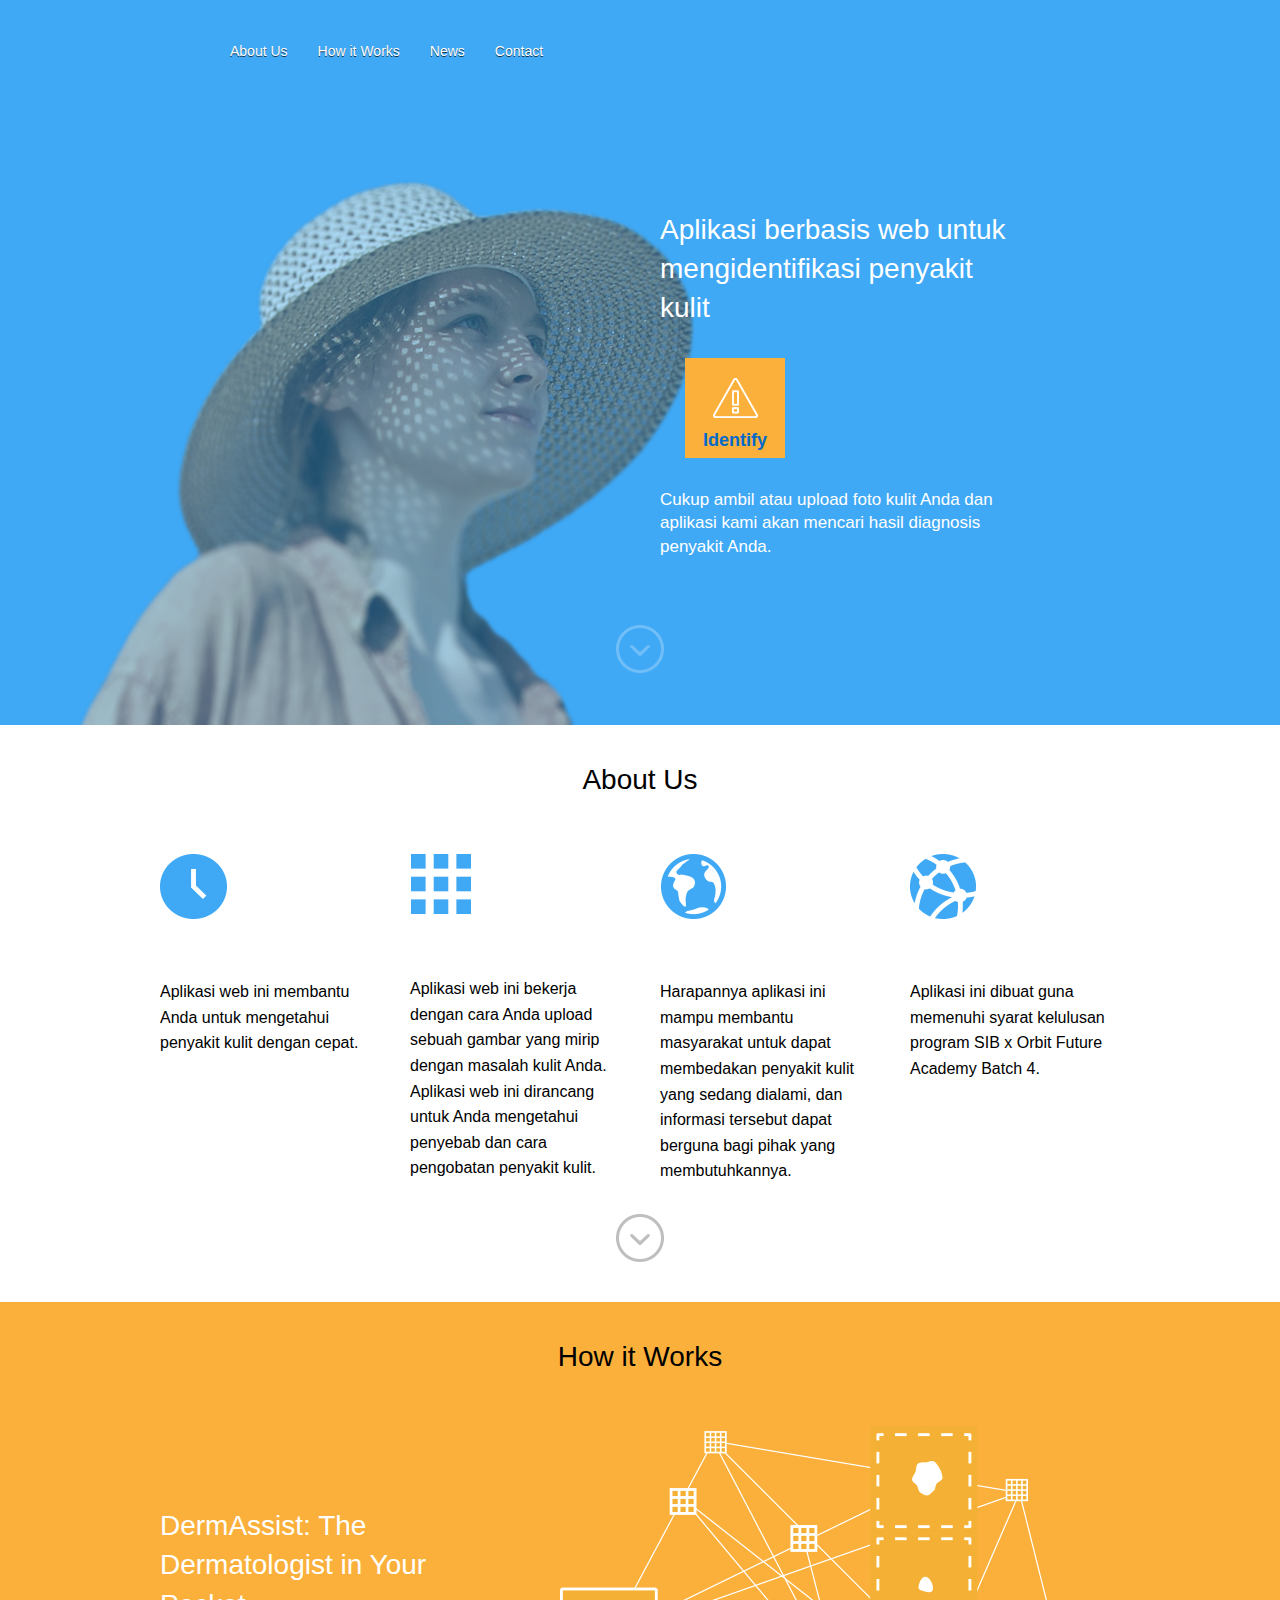
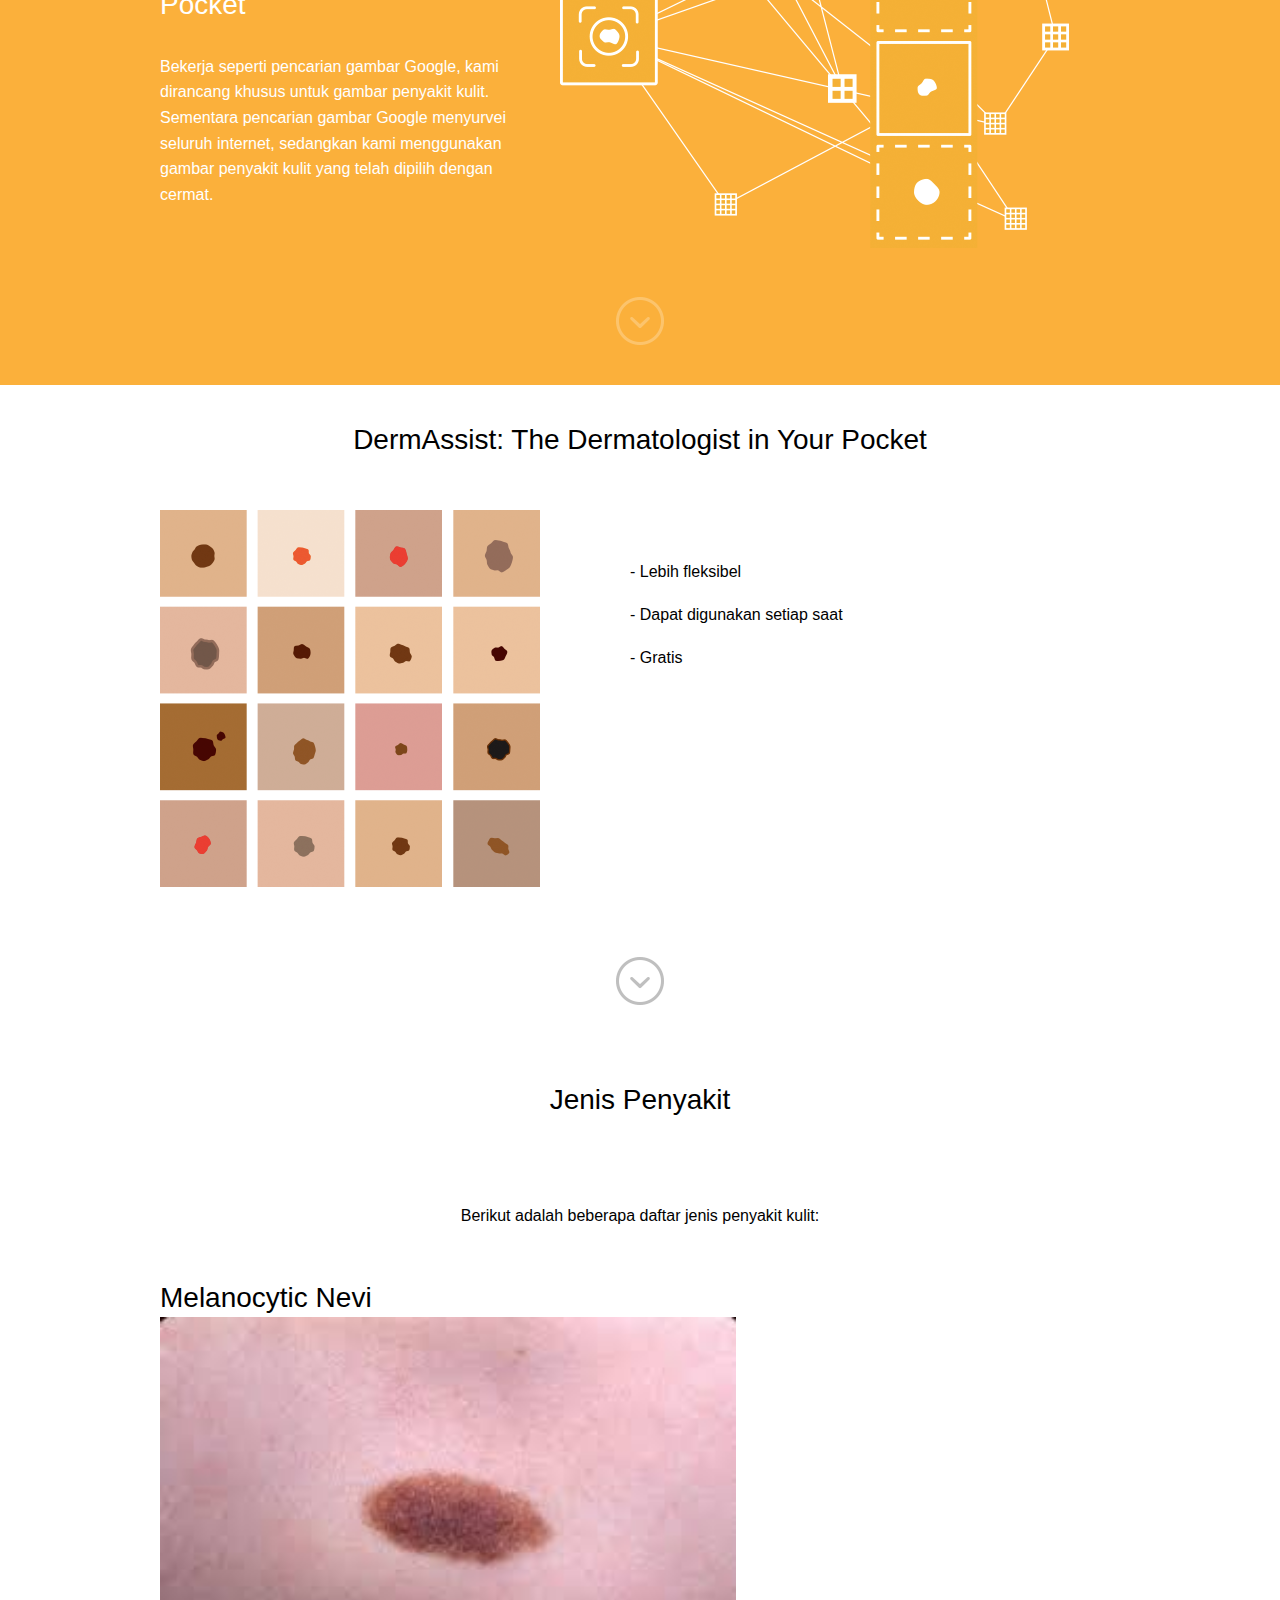
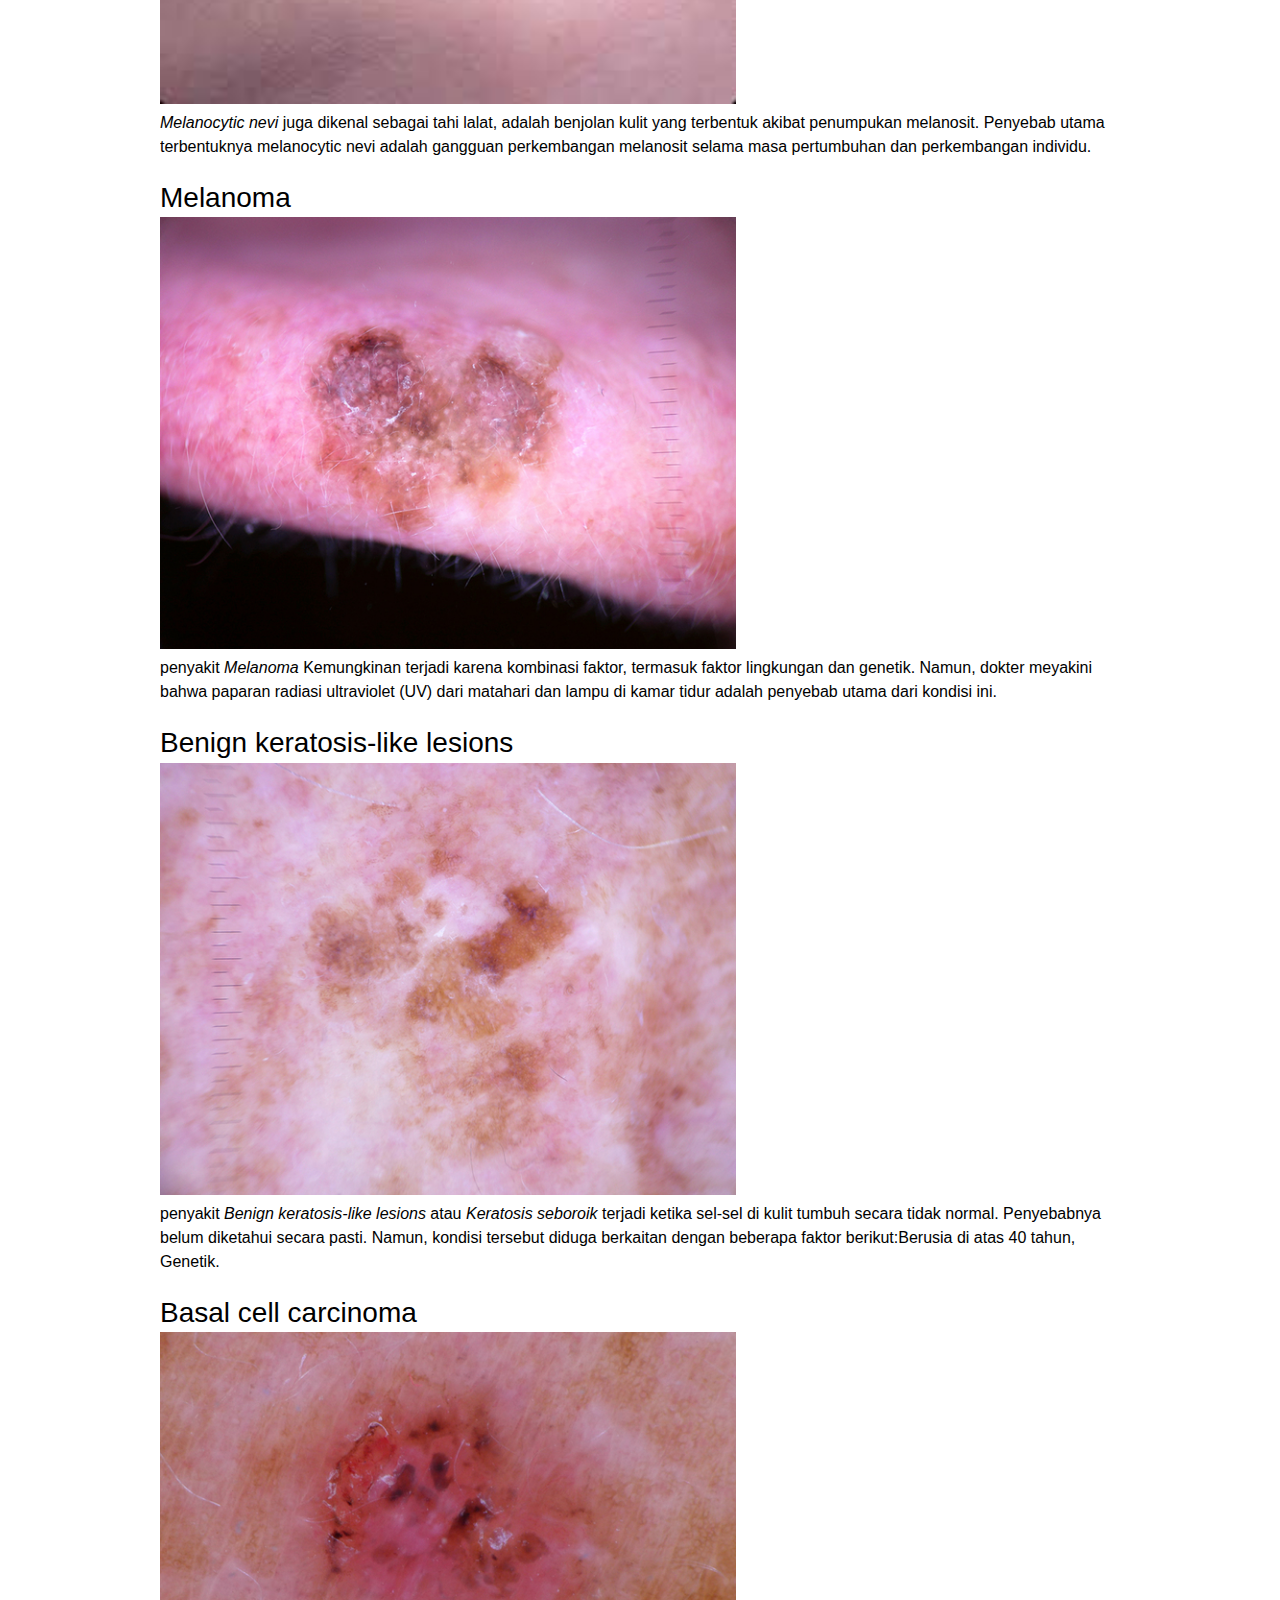
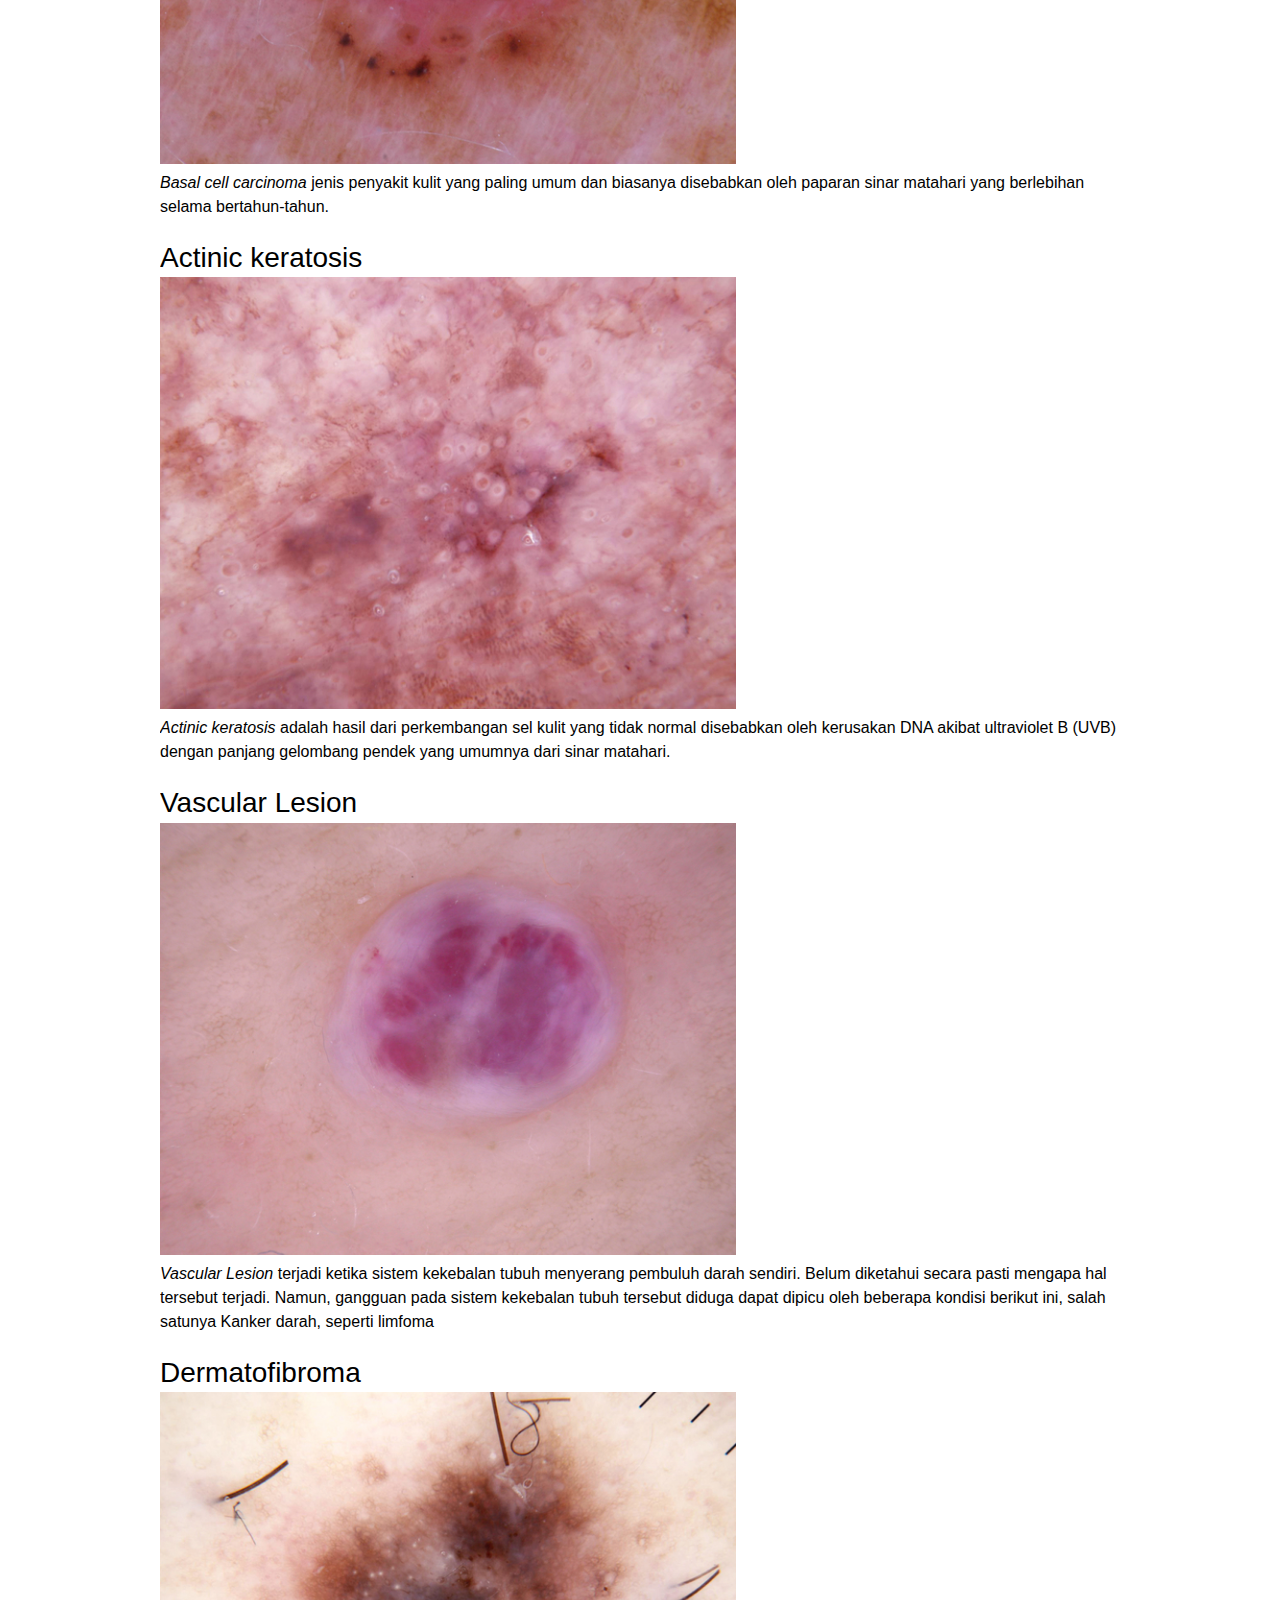
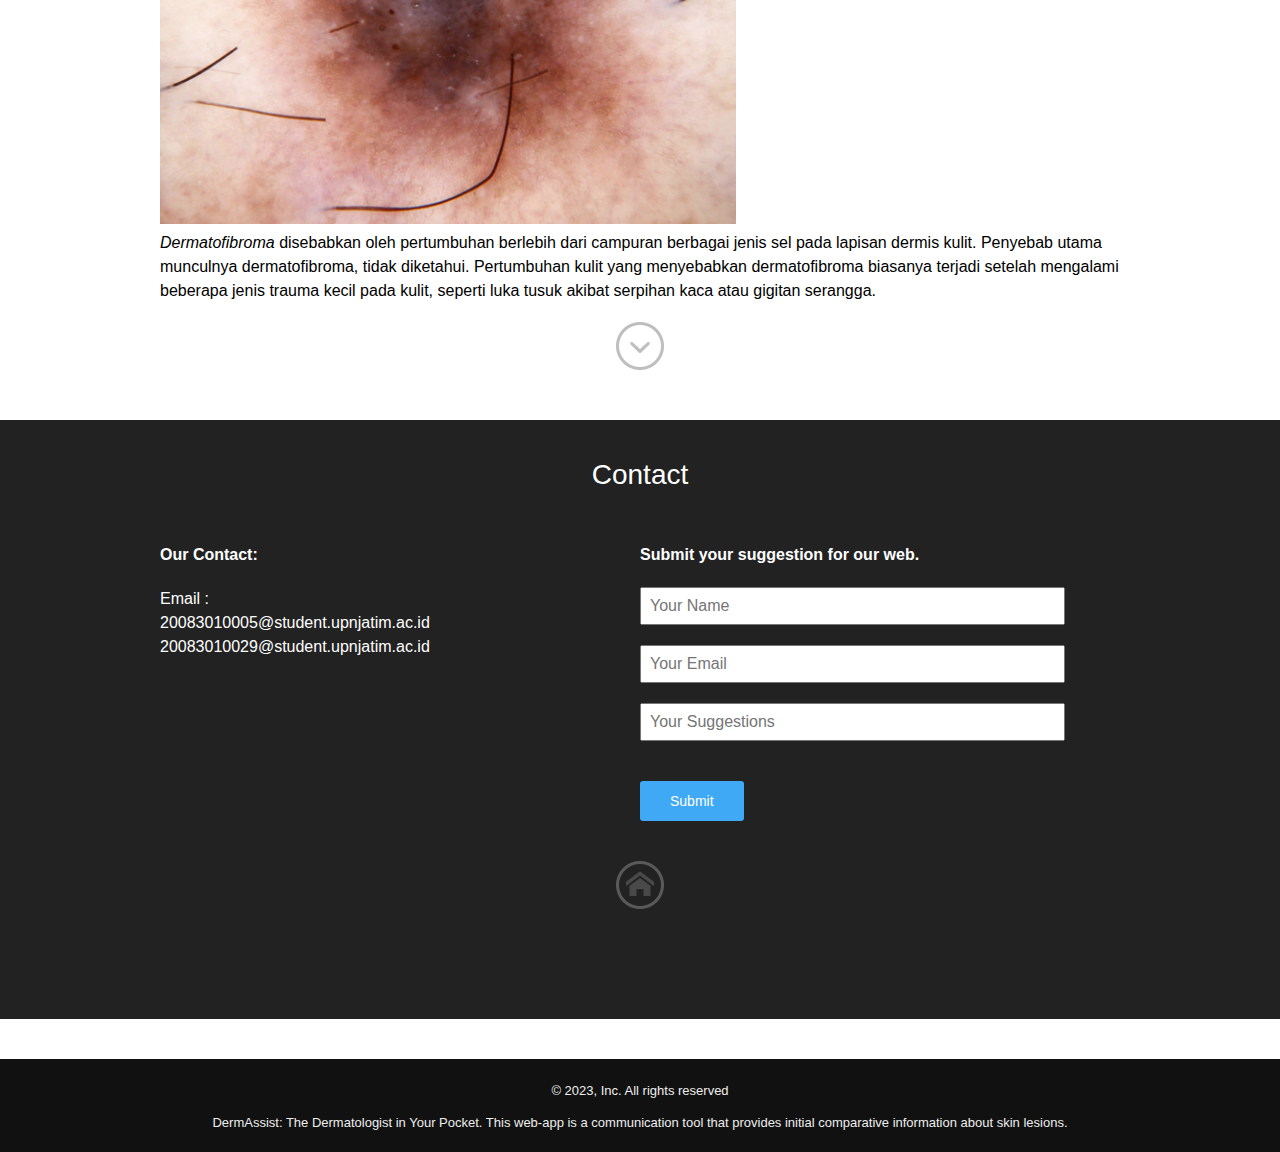
<file: static/index.html>
<!DOCTYPE html>
<html lang="en">
  <head>
    <meta http-equiv="Content-Type" content="text/html; charset=UTF-8" />
    <meta charset="utf-8" />

    <!-- disable iPhone scale -->
    <meta name="viewport" content="width=device-width, initial-scale=1, maximum-scale=1, user-scalable=no" />
    <title>Skin diseas detection</title>
    <link href="https://cdn.jsdelivr.net/npm/bootstrap@5.3.0/dist/css/bootstrap.min.css" rel="stylesheet" integrity="sha384-9ndCyUaIbzAi2FUVXJi0CjmCapSmO7SnpJef0486qhLnuZ2cdeRhO02iuK6FUUVM" crossorigin="anonymous" />
    <meta name="description" content="Take a photo of your skin lesion on a smartphone, and this will search the world’s largest dermatology textbook and show you the most relevant information." />
    <!-- main css -->
    <link href="css/style.css" rel="stylesheet" type="text/css" />
    <!-- media queries css -->
    <link href="css/media-queries.css" rel="stylesheet" type="text/css" />
    <!-- html5.js for IE less than 9 -->
    <!--[if lt IE 9]>
      <script src="//html5shim.googlecode.com/svn/trunk/html5.js"></script>
    <![endif]-->
    <!-- css3-mediaqueries.js for IE less than 9 -->
    <!--[if lt IE 9]>
      <script src="//css3-mediaqueries-js.googlecode.com/svn/trunk/css3-mediaqueries.js"></script>
    <![endif]-->
    <!-- lets you use only unprefixed CSS properties  -->
    <script src="prefixfree/1-0-7/prefixfree.dynamic-dom.min.js"></script>
    <!-- jQuery -->
    <script src="ajax/libs/jquery/1-10-2/jquery.min.js"></script>
    <script src="ajax/libs/jqueryui/1-8/jquery-ui.min.js"></script>
    <script src="js/jsapi.js"></script>
    <script src="js/main.js"></script>
    <!-- Google Analytics tracking code -->
    <script>
      (function (i, s, o, g, r, a, m) {
        i["GoogleAnalyticsObject"] = r;
        (i[r] =
          i[r] ||
          function () {
            (i[r].q = i[r].q || []).push(arguments);
          }),
          (i[r].l = 1 * new Date());
        (a = s.createElement(o)), (m = s.getElementsByTagName(o)[0]);
        a.async = 1;
        a.src = g;
        m.parentNode.insertBefore(a, m);
      })(window, document, "script", "//www.google-analytics.com/analytics.js", "ga");
      ga("create", "UA-48354920-1", "lubax.com");
      ga("send", "pageview");
    </script>
  </head>
  <body>
    <div id="pagewrap" data-nav="home">
      <a id="site-logo" href="index.html" title=" Home"></a>
      <header id="header">
        <div id="header-center">
          <nav>
            <ul id="main-nav">
              <li><a href="#about" class="nav">About Us</a></li>
              <li><a href="#how" class="nav">How it Works</a></li>
              <li><a href="#news" class="nav">News</a></li>
              <li><a href="#contact" class="nav">Contact</a></li>
            </ul>
            <!-- /#main-nav -->
          </nav>
        </div>
      </header>
      <!-- /#header -->
      <div id="content">
        <div id="panel1">
          <div id="panel1-inside">
            <div id="panel1-right">
              <h1>Aplikasi berbasis web untuk mengidentifikasi penyakit kulit</h1>
              <div class="panel1-sq" id="sq3">
                <div class="pic-icon sq-icon"></div>
                <div class="sq-title"><a href="upload.html">Identify</a></div>
              </div>
              <div class="clearfix"></div>
              <h2>Cukup ambil atau upload foto kulit Anda dan aplikasi kami akan mencari hasil diagnosis penyakit Anda.</h2>
            </div>
            <a class="pic-icon down1 nav" href="#about"></a>
          </div>
        </div>

        <!-- /#panel1 -->
        <div id="panel2" data-nav="about">
          <h3 class="center-title">About Us</h3>
          <div class="panel-inside">
            <div class="panel2-sq" id="sq1">
              <div class="pic-icon sq-icon"></div>
              <div class="sq-text">Aplikasi web ini membantu Anda untuk mengetahui penyakit kulit dengan cepat.</div>
            </div>
            <div class="panel2-sq" id="sq2">
              <div class="pic-icon sq-icon"></div>
              <div class="sq-text">Aplikasi web ini bekerja dengan cara Anda upload sebuah gambar yang mirip dengan masalah kulit Anda. Aplikasi web ini dirancang untuk Anda mengetahui penyebab dan cara pengobatan penyakit kulit.</div>
            </div>
            <div class="panel2-sq" id="sq3">
              <div class="pic-icon sq-icon"></div>
              <div class="sq-text">Harapannya aplikasi ini mampu membantu masyarakat untuk dapat membedakan penyakit kulit yang sedang dialami, dan informasi tersebut dapat berguna bagi pihak yang membutuhkannya.</div>
            </div>
            <div class="panel2-sq" id="sq4" style="margin-right: 0">
              <div class="pic-icon sq-icon"></div>
              <div class="sq-text">Aplikasi ini dibuat guna memenuhi syarat kelulusan program SIB x Orbit Future Academy Batch 4.</div>
            </div>
            <div class="clearfix"></div>
          </div>
          <a id="panel2-down" class="pic-icon down2 nav" href="#how"></a>
        </div>

        <!-- /#panel2 -->
        <div id="panel3" data-nav="how">
          <h3 class="center-title">How it Works</h3>
          <div class="panel-inside">
            <div id="panel3-sq1">
              <h3>DermAssist: The Dermatologist in Your Pocket</h3>
              <div id="sq3-text">
                Bekerja seperti pencarian gambar Google, kami dirancang khusus untuk gambar penyakit kulit. Sementara pencarian gambar Google menyurvei seluruh internet, sedangkan kami menggunakan gambar penyakit kulit yang telah dipilih
                dengan cermat.
              </div>
            </div>
            <img id="panel3-sq2" src="images/algorithm.png" class="panel-img" alt="Lubax Alorithm" />
            <div class="clearfix"></div>
          </div>
          <a class="pic-icon down1 nav" href="#database"></a>
        </div>
        <!-- /#panel3 -->
        <div id="panel4" data-nav="database">
          <h3 class="center-title">DermAssist: The Dermatologist in Your Pocket</h3>
          <div class="panel-inside">
            <img id="panel4-sq1" src="images/database.png" class="panel-img" alt="Lubax Database" />
            <div id="panel4-sq2">
              <p>- Lebih fleksibel</p>
              <p>- Dapat digunakan setiap saat</p>
              <p>- Gratis</p>
              <p></p>
            </div>
            <div class="clearfix"></div>
          </div>
          <a class="pic-icon down2 nav" href="#platform"></a>
        </div>
        <!-- /#panel4 
		<div id="panel5" data-nav="platform">
			<h3 class="center-title">The Platform</h3>
			<div class="panel-inside">
				<div id="panel5-sq1">
					<div id="sq5-text">
						A smartphone or tablet is the ideal platform for Lūbax.  The clinician does not need to obtain expensive hardware solutions or worry about expensive per-use charges per patient.  Lūbax is a simple, inexpensive system to identify skin lesions using a smartphone and tablet based platforms.
					</div>
				</div>
				<img id="panel5-sq2" src="images/platforms.png" class="panel-img" alt="Lubax Platform"/>
				<div class="clearfix"></div>
			</div>
			<a class="pic-icon down1 nav" href="#team"></a>
		</div>
		 /#panel5 -->
        <!-- /#panel6 -->

        <div id="panel8" data-nav="news">
          <h3 class="center-title">Jenis Penyakit</h3>
          <div class="panel-inside">
            <p class="center-title">Berikut adalah beberapa daftar jenis penyakit kulit:</p>
            <div class="container">
              <div class="row">
                <div class="col-md-4">
                  <div class="item">
                    <h3>Melanocytic Nevi</h3>
                    <img src="/static/images/NV.jpg" alt="gambar Melanocytic-Nevi" style="width: 60%" />
                    <p>
                      <i>Melanocytic nevi</i> juga dikenal sebagai tahi lalat, adalah benjolan kulit yang terbentuk akibat penumpukan melanosit. Penyebab utama terbentuknya melanocytic nevi adalah gangguan perkembangan melanosit selama masa
                      pertumbuhan dan perkembangan individu.
                    </p>
                  </div>
                </div>
                <div class="col-md-3">
                  <div class="item">
                    <h3>Melanoma</h3>
                    <img src="/static/images/mel.jpg" alt="gambar Melanoma" style="width: 60%" />
                    <p>
                      penyakit <i>Melanoma</i> Kemungkinan terjadi karena kombinasi faktor, termasuk faktor lingkungan dan genetik. Namun, dokter meyakini bahwa paparan radiasi ultraviolet (UV) dari matahari dan lampu di kamar tidur adalah
                      penyebab utama dari kondisi ini.
                    </p>
                  </div>
                </div>
                <div class="col-md-3">
                  <div class="item">
                    <h3>Benign keratosis-like lesions</h3>
                    <img src="/static/images/bkl.jpg" alt="gambar Benign-keratosis-like-lesions" style="width: 60%" />
                    <p>
					  penyakit <i>Benign keratosis-like lesions</i> atau <i>Keratosis seboroik</i> terjadi ketika sel-sel di kulit tumbuh secara tidak normal. Penyebabnya belum diketahui secara pasti. Namun, kondisi tersebut
					  diduga berkaitan dengan beberapa faktor berikut:Berusia di atas 40 tahun, Genetik.
                    </p>
                </div>

                <div class="col-md-3">
                  <div class="item">
                    <h3>Basal cell carcinoma</h3>
                    <img src="/static/images/bcc.jpg" alt="gambar Basal-cell-carcinoma" style="width: 60%" />
                    <p><i>Basal cell carcinoma</i> jenis penyakit kulit yang paling umum dan biasanya disebabkan oleh paparan sinar matahari yang berlebihan selama bertahun-tahun.</p>
                  </div>
                </div>
                <div class="col-md-3">
                  <div class="item">
                    <h3>Actinic keratosis</h3>
                    <img src="/static/images/akiec.jpg" alt="gambar Actinic-keratosis" style="width: 60%" />
                    <p>
                      <i>Actinic keratosis</i> adalah hasil dari perkembangan sel kulit yang tidak normal disebabkan oleh kerusakan DNA akibat ultraviolet B (UVB) dengan panjang gelombang pendek yang umumnya dari sinar matahari.
                    </p>
                  </div>
                </div>
                <div class="col-md-3">
                  <div class="item">
                    <h3>Vascular Lesion</h3>
                    <img src="/static/images/vasc.jpg" alt="gambar Vascular-Lesion" style="width: 60%" />
                    <p>
                      <i>Vascular Lesion</i> terjadi ketika sistem kekebalan tubuh menyerang pembuluh darah sendiri. Belum diketahui secara pasti mengapa hal tersebut terjadi. Namun, gangguan pada sistem kekebalan tubuh tersebut diduga
                      dapat dipicu oleh beberapa kondisi berikut ini, salah satunya Kanker darah, seperti limfoma
                    </p>
                  </div>
                </div>
                <div class="col-md-4">
                  <div class="item">
                    <h3>Dermatofibroma</h3>
                    <img src="/static/images/df.jpg" alt="gambar Dermatofibroma" style="width: 60%" />
                    <p>
                      <i>Dermatofibroma</i> disebabkan oleh pertumbuhan berlebih dari campuran berbagai jenis sel pada lapisan dermis kulit. Penyebab utama munculnya dermatofibroma, tidak diketahui. Pertumbuhan kulit yang menyebabkan
                      dermatofibroma biasanya terjadi setelah mengalami beberapa jenis trauma kecil pada kulit, seperti luka tusuk akibat serpihan kaca atau gigitan serangga.
                    </p>
                  </div>
                </div>
              </div>
            </div>
            <!-- <main>
				<p id="tittlemain">Penyakit</p>
				<div id="submain">Berikut adalah beberapa daftar penyakit kulit:</div>
				<div id="containermain"> -->
          </div>
          <a class="pic-icon down2 nav" href="#contact"></a>
        </div>
        <!-- /#panel8 -->
        <div id="panel7" data-nav="contact">
          <h3 class="center-title">Contact</h3>
          <div class="panel-inside">
            <div id="sq1">
              <h4>Our Contact:</h4>
              <div class="panel7-adr">
                Email :<br />
                20083010005@student.upnjatim.ac.id<br />
                20083010029@student.upnjatim.ac.id<br />
              </div>
            </div>
            <div id="sq2">
              <h4>Submit your suggestion for our web.</h4>
              <div id="signup_form">
                <input type="text" spellcheck="false" id="name" tabindex="1" placeholder="Your Name" />
                <input type="text" spellcheck="false" id="email" tabindex="2" placeholder="Your Email" />
                <input type="text" spellcheck="false" id="suggestions" tabindex="3" placeholder="Your Suggestions" />
                <a href="#" id="submit">Submit</a>
              </div>
              <div id="signup_done">Thanks for your participation!.</div>
            </div>
            <div class="clearfix"></div>
            <a class="pic-icon home nav" href="#home"></a>
          </div>
        </div>
        <!-- /#panel7 -->
      </div>
      <!-- /#content -->
      <footer id="footer">
        &copy; 2023, Inc. All rights reserved
        <div class="panel-inside">DermAssist: The Dermatologist in Your Pocket. This web-app is a communication tool that provides initial comparative information about skin lesions.</div>
      </footer>
      <!-- /#footer -->
    </div>
    <!-- /#pagewrap -->
  </body>
</html>
</file>
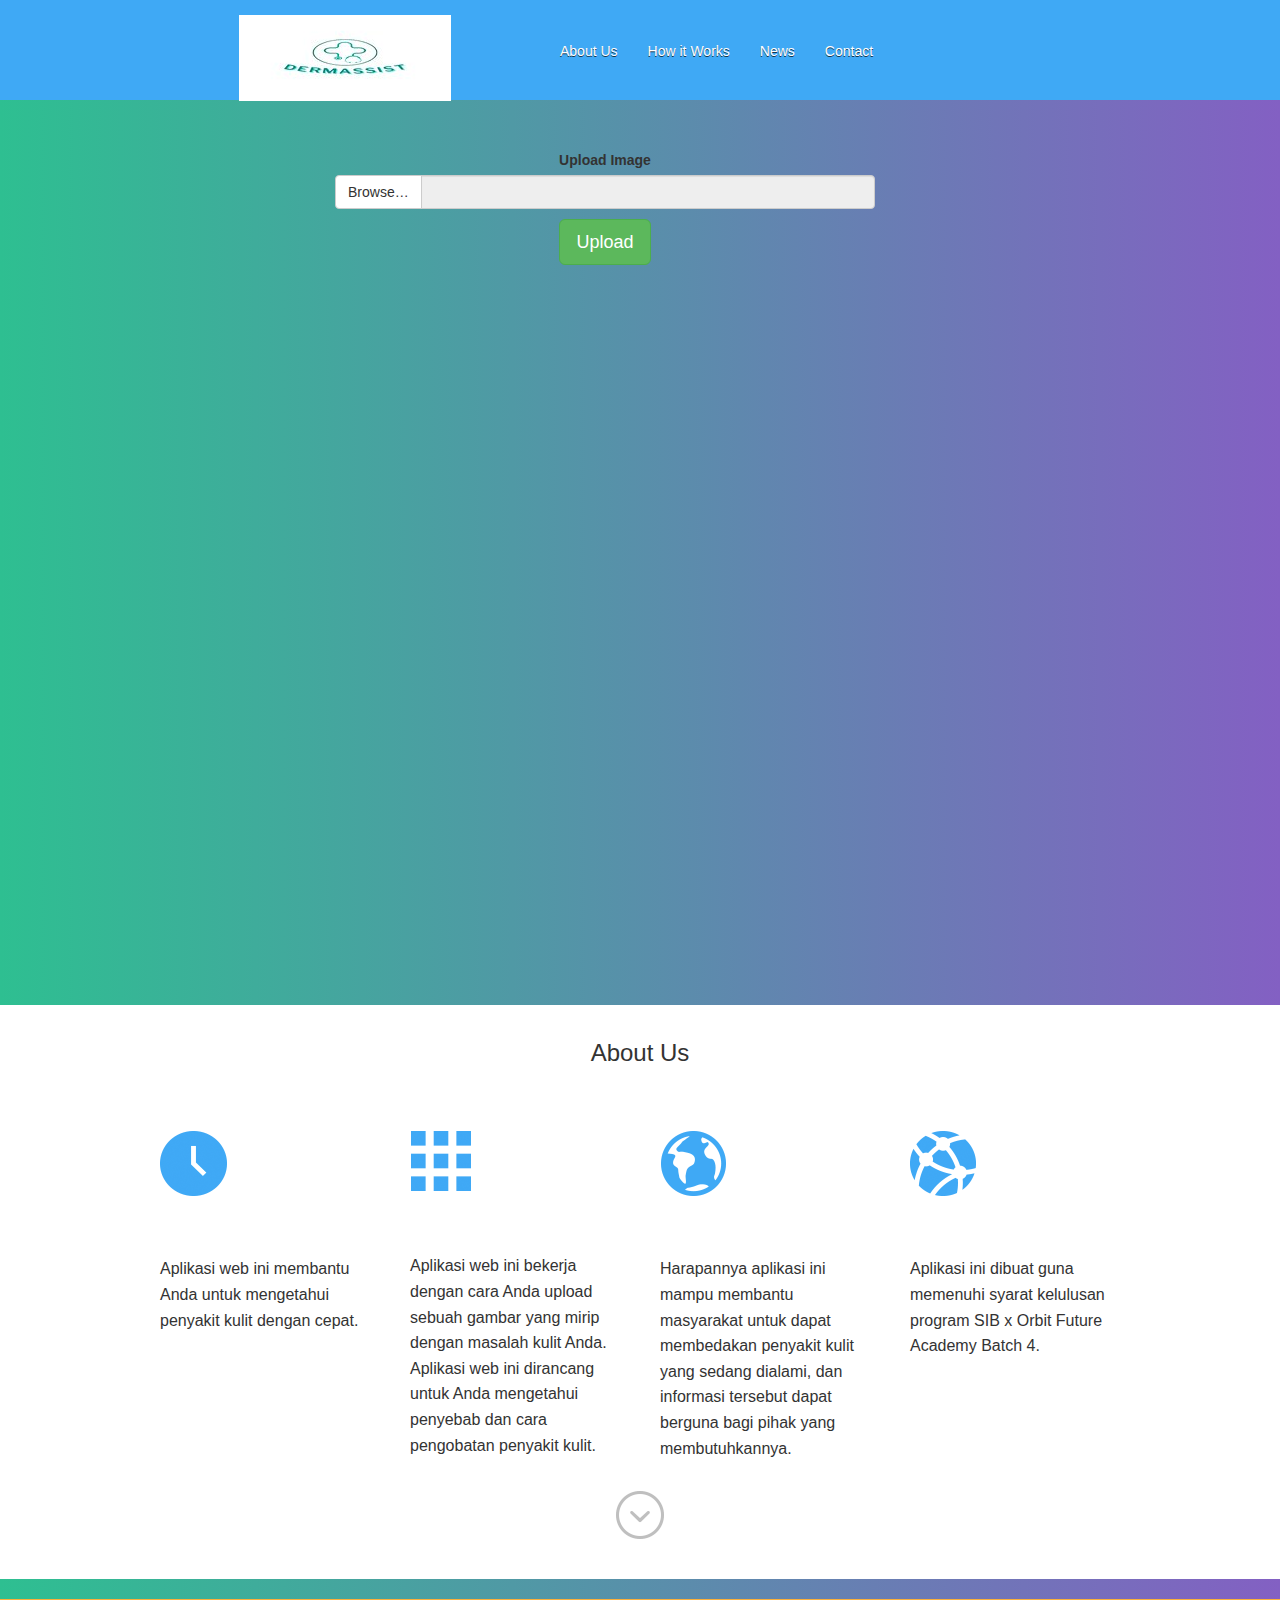
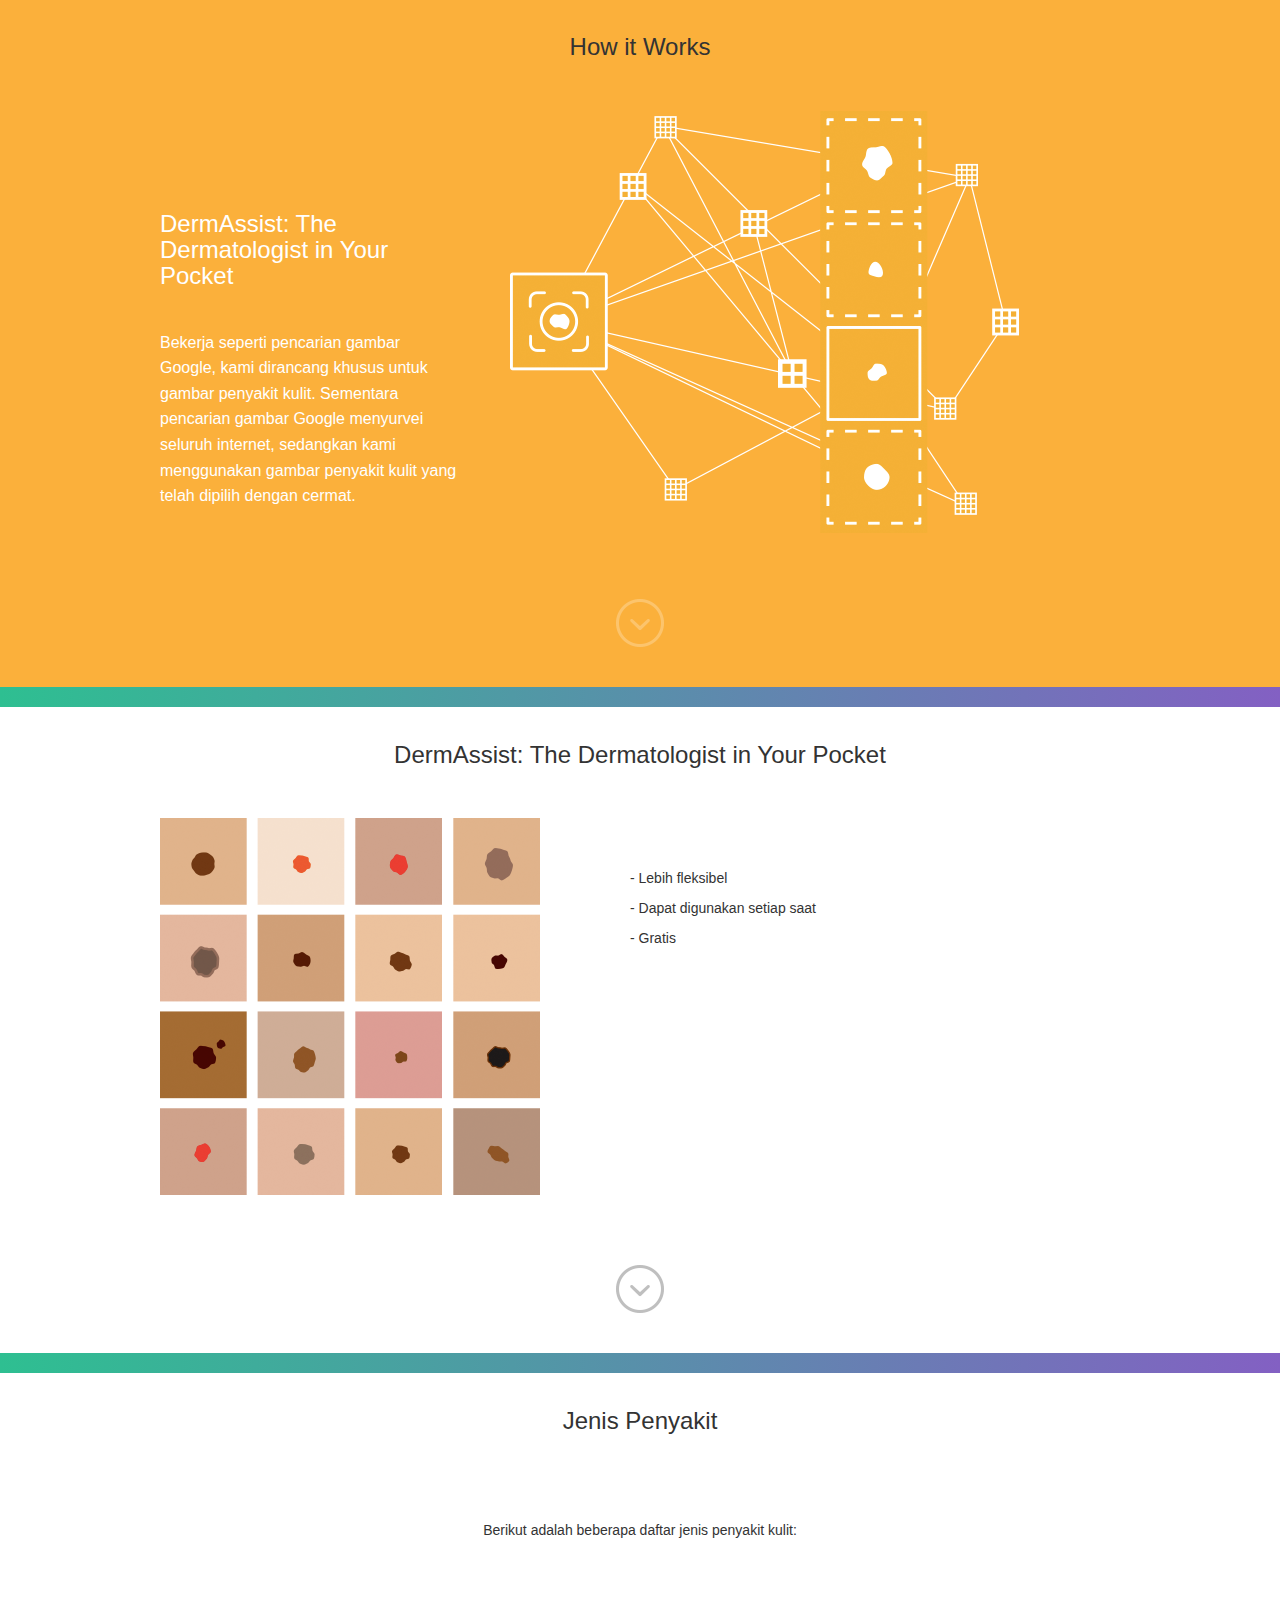
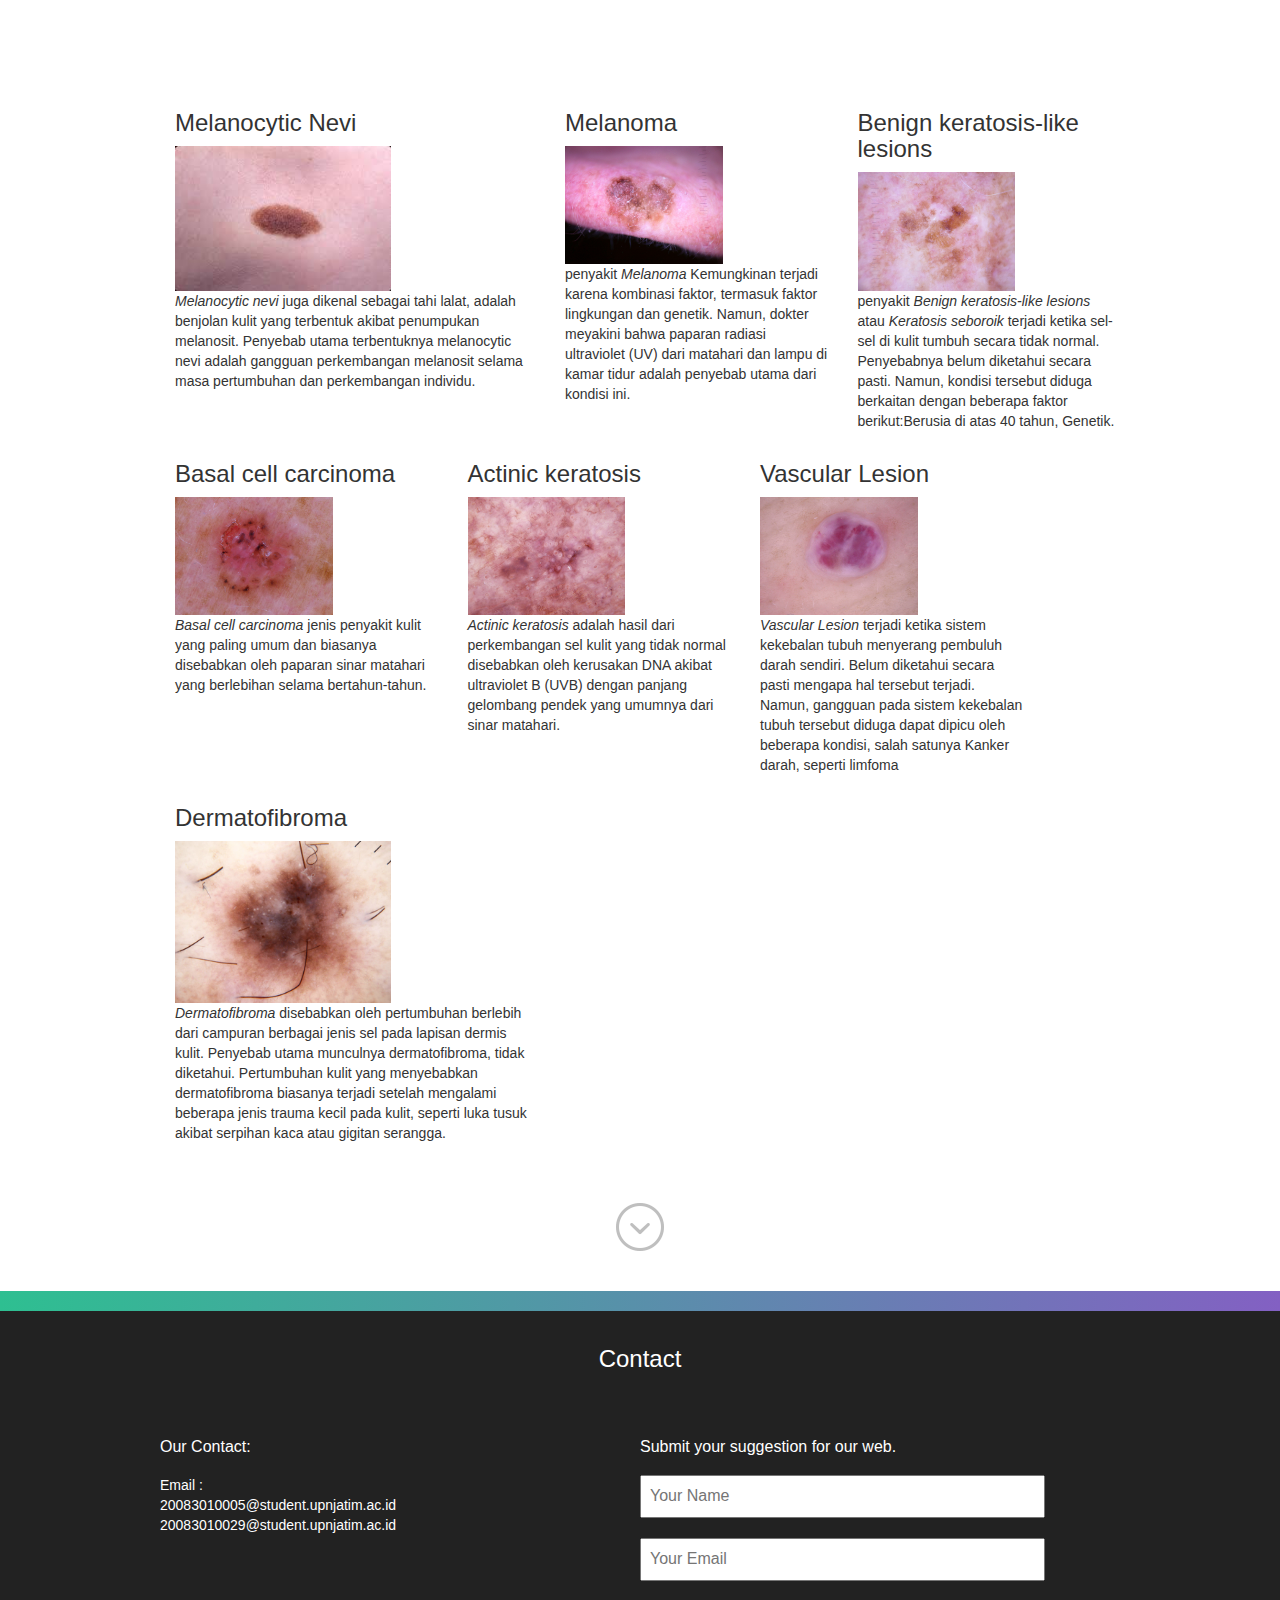
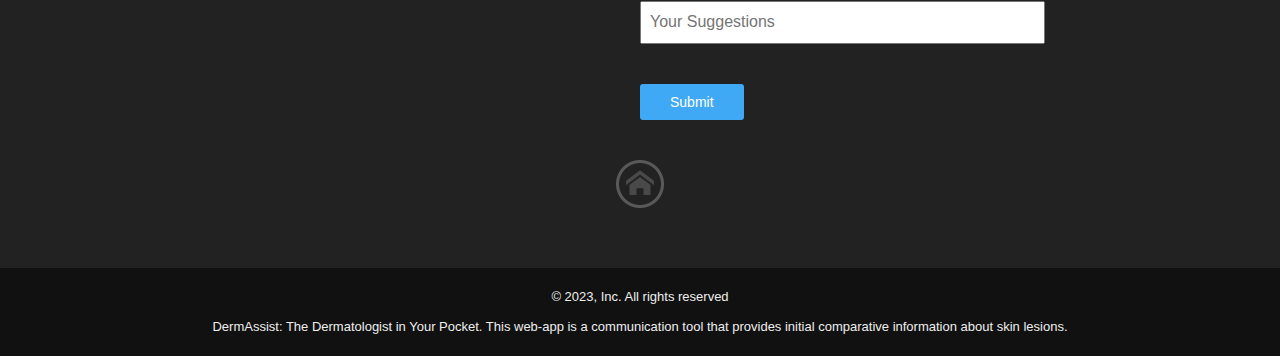
<file: static/upload.html>
<!DOCTYPE html>
<html>
<head>
<style>
	.container{
		margin-top:150px;
	}
.btn-file {
		position: relative;
		overflow: hidden;
	}
	.btn-file input[type=file] {
		position: absolute;
		top: 0;
		right: 0;
		min-width: 100%;
		min-height: 100%;
		font-size: 100px;
		text-align: right;
		filter: alpha(opacity=0);
		opacity: 0;
		outline: none;
		background: white;
		cursor: inherit;
		display: block;
	}
	
	#img-upload{
		width: 25%;
		display: block;
		
	}
	#upload{
		margin-top:10px;
	}
</style>
<!-- main css -->
<link href="css/style.css" rel="stylesheet" type="text/css">
<!-- media queries css -->
<link href="css/media-queries.css" rel="stylesheet" type="text/css">
<!-- html5.js for IE less than 9 -->
<link href="//maxcdn.bootstrapcdn.com/bootstrap/3.3.0/css/bootstrap.min.css" rel="stylesheet" id="bootstrap-css">
<script src="//code.jquery.com/jquery-1.11.1.min.js"></script>
<script src="//maxcdn.bootstrapcdn.com/bootstrap/3.3.0/js/bootstrap.min.js"></script>
<script src='js/upload.js'></script>
<script  src="prefixfree/1-0-7/prefixfree.dynamic-dom.min.js"></script>
<!-- jQuery -->
<script src="ajax/libs/jquery/1-10-2/jquery.min.js"></script>
<script src="ajax/libs/jqueryui/1-8/jquery-ui.min.js"></script>
<script src="js/jsapi.js"></script>
<script  src="js/main.js"></script>
<script>
	(function(i,s,o,g,r,a,m){i['GoogleAnalyticsObject']=r;i[r]=i[r]||function(){
	(i[r].q=i[r].q||[]).push(arguments)},i[r].l=1*new Date();a=s.createElement(o),
	m=s.getElementsByTagName(o)[0];a.async=1;a.src=g;m.parentNode.insertBefore(a,m)
	})(window,document,'script','//www.google-analytics.com/analytics.js','ga');
	ga('create', 'UA-48354920-1', 'lubax.com');
	ga('send', 'pageview');
  </script>
</head>

<body>
		<div id="pagewrap" data-nav="home">
			
	<header id="header">
		<div id="header-center">
			<a id="site-logo" href="static/index.html" title=" Home"></a>
			
			<nav>
				<ul id="main-nav">
					<li><a href="#about" class="nav">About Us</a></li>
					<li><a href="#how" class="nav">How it Works</a></li>
					<li><a href="#news" class="nav">News</a> </li>
					<li><a href="#contact" class="nav">Contact</a></li>
				</ul>
				<!-- /#main-nav --> 
			</nav>
		</div>
	</header>
	
	</div>
	<div class="container">
			<center>
				<img id='img-upload'/>
			</center>
			<center>
				<div class="col-md-6" style='margin-left:250px;'>
					<form class="form-group" action="..\uploaded" method='post' enctype="multipart/form-data">
						<label>Upload Image</label>
						<div class="input-group">
							<span class="input-group-btn">
								<span class="btn btn-default btn-file">
									Browse… <input type="file" id="imgInp" name="file">
								</span>
							</span>
							<input type="text" class="form-control" readonly>
							
						</div>
						<input type='submit' id='upload' class='btn btn-lg btn-success' value='Upload'>
					</form>
				</div>
			</center>
				</div>
				<div id="panel2" data-nav="about">
			<h3 class="center-title">About Us</h3>
			<div class="panel-inside">
				<div class="panel2-sq" id="sq1">
					<div class="pic-icon sq-icon"></div>
					<div class="sq-text">
						Aplikasi web ini membantu Anda untuk mengetahui penyakit kulit dengan cepat.
					</div>
				</div>
				<div class="panel2-sq" id="sq2">
					<div class="pic-icon sq-icon"></div>
					<div class="sq-text">
						Aplikasi web ini bekerja dengan cara Anda upload sebuah gambar yang mirip dengan masalah kulit Anda.
Aplikasi web ini dirancang untuk Anda mengetahui penyebab dan cara pengobatan penyakit kulit. 
					</div>
				</div>
				<div class="panel2-sq" id="sq3">
					<div class="pic-icon sq-icon"></div>
					<div class="sq-text">
						Harapannya aplikasi ini mampu membantu masyarakat untuk dapat membedakan penyakit kulit yang sedang dialami, dan informasi tersebut dapat berguna bagi pihak yang membutuhkannya.
					</div>
				</div>
				<div class="panel2-sq" id="sq4" style="margin-right: 0">
					<div class="pic-icon sq-icon"></div>
					<div class="sq-text">
						Aplikasi ini dibuat guna memenuhi syarat kelulusan program SIB x Orbit Future Academy Batch 4.</p>
					</div>
				</div>
				<div class="clearfix"></div>
			</div>
			<a id="panel2-down" class="pic-icon down2 nav" href="#how"></a>
		</div>
		<!-- /#panel2 --> 
		<div id="panel3" data-nav="how">
			<h3 class="center-title">How it Works</h3>
			<div class="panel-inside">
				<div id="panel3-sq1">
					<h3>DermAssist: The Dermatologist in Your Pocket</h3>
					<div id="sq3-text">
						Bekerja seperti pencarian gambar Google, kami dirancang khusus untuk gambar penyakit kulit. Sementara pencarian gambar Google menyurvei seluruh internet, sedangkan kami menggunakan gambar penyakit kulit yang telah dipilih dengan cermat.
					</div>
				</div>
				<img id="panel3-sq2" src="images/algorithm.png" class="panel-img" alt="Lubax Alorithm"/>
				<div class="clearfix"></div>
			</div>
			<a class="pic-icon down1 nav" href="#database"></a>
		</div>
		<!-- /#panel3 --> 
		<div id="panel4" data-nav="database">
			<h3 class="center-title">DermAssist: The Dermatologist in Your Pocket</h3>
			<div class="panel-inside">
				<img id="panel4-sq1" src="images/database.png" class="panel-img"  alt="Lubax Database"/>
				<div id="panel4-sq2">
					<p> - Lebih fleksibel
					<p> - Dapat digunakan setiap saat
					<p> - Gratis</p>
					<p>   </p>
				</div>
				<div class="clearfix"></div>
			</div>
			<a class="pic-icon down2 nav" href="#platform"></a>
		</div>
		<!-- /#panel4 
		<div id="panel5" data-nav="platform">
			<h3 class="center-title">The Platform</h3>
			<div class="panel-inside">
				<div id="panel5-sq1">
					<div id="sq5-text">
						A smartphone or tablet is the ideal platform for Lūbax.  The clinician does not need to obtain expensive hardware solutions or worry about expensive per-use charges per patient.  Lūbax is a simple, inexpensive system to identify skin lesions using a smartphone and tablet based platforms.
					</div>
				</div>
				<img id="panel5-sq2" src="images/platforms.png" class="panel-img" alt="Lubax Platform"/>
				<div class="clearfix"></div>
			</div>
			<a class="pic-icon down1 nav" href="#team"></a>
		</div>
		 /#panel5 --> 
		<!-- /#panel6 --> 

		<div id="panel8" data-nav="news">
		  <h3 class="center-title">Jenis Penyakit</h3>
		  <div class="panel-inside">
			<p class="center-title">Berikut adalah beberapa daftar jenis penyakit kulit:</p>
			<div class="container">
			  <div class="row">
				<div class="col-md-4">
				  <div class="item">
					<h3>Melanocytic Nevi</h3>
					<img src="/static/images/NV.jpg" alt="gambar Melanocytic-Nevi" style="width: 60%" />
					<p>
					  <i>Melanocytic nevi</i> juga dikenal sebagai tahi lalat, adalah benjolan kulit yang terbentuk akibat penumpukan melanosit. Penyebab utama terbentuknya melanocytic nevi adalah gangguan perkembangan melanosit selama masa
					  pertumbuhan dan perkembangan individu.
					</p>
				  </div>
				</div>
				<div class="col-md-3">
				  <div class="item">
					<h3>Melanoma</h3>
					<img src="/static/images/mel.jpg" alt="gambar Melanoma" style="width: 60%" />
					<p>
					  penyakit <i>Melanoma</i> Kemungkinan terjadi karena kombinasi faktor, termasuk faktor lingkungan dan genetik. Namun, dokter meyakini bahwa paparan radiasi ultraviolet (UV) dari matahari dan lampu di kamar tidur adalah
					  penyebab utama dari kondisi ini.
					</p>
				  </div>
				</div>
				<div class="col-md-3">
				  <div class="item">
					<h3>Benign keratosis-like lesions</h3>
					<img src="/static/images/bkl.jpg" alt="gambar Benign-keratosis-like-lesions" style="width: 60%" />
					<p>
					  penyakit <i>Benign keratosis-like lesions</i> atau <i>Keratosis seboroik</i> terjadi ketika sel-sel di kulit tumbuh secara tidak normal. Penyebabnya belum diketahui secara pasti. Namun, kondisi tersebut
					  diduga berkaitan dengan beberapa faktor berikut:Berusia di atas 40 tahun, Genetik.
					</p>
				  </div>
				</div>

				<div class="col-md-3">
				  <div class="item">
					<h3>Basal cell carcinoma</h3>
					<img src="/static/images/bcc.jpg" alt="gambar Basal-cell-carcinoma" style="width: 60%" />
					<p><i>Basal cell carcinoma</i> jenis penyakit kulit yang paling umum dan biasanya disebabkan oleh paparan sinar matahari yang berlebihan selama bertahun-tahun.</p>
				  </div>
				</div>
				<div class="col-md-3">
				  <div class="item">
					<h3>Actinic keratosis</h3>
					<img src="/static/images/akiec.jpg" alt="gambar Actinic-keratosis" style="width: 60%" />
					<p>
					  <i>Actinic keratosis</i> adalah hasil dari perkembangan sel kulit yang tidak normal disebabkan oleh kerusakan DNA akibat ultraviolet B (UVB) dengan panjang gelombang pendek yang umumnya dari sinar matahari.
					</p>
				  </div>
				</div>
				<div class="col-md-3">
				  <div class="item">
					<h3>Vascular Lesion</h3>
					<img src="/static/images/vasc.jpg" alt="gambar Vascular-Lesion" style="width: 60%" />
					<p>
					  <i>Vascular Lesion</i> terjadi ketika sistem kekebalan tubuh menyerang pembuluh darah sendiri. Belum diketahui secara pasti mengapa hal tersebut terjadi. Namun, gangguan pada sistem kekebalan tubuh tersebut diduga
					  dapat dipicu oleh beberapa kondisi, salah satunya Kanker darah, seperti limfoma
					</p>
				  </div>
				</div>
				<div class="col-md-4">
				  <div class="item">
					<h3>Dermatofibroma</h3>
					<img src="/static/images/df.jpg" alt="gambar Dermatofibroma" style="width: 60%" />
					<p>
					  <i>Dermatofibroma</i> disebabkan oleh pertumbuhan berlebih dari campuran berbagai jenis sel pada lapisan dermis kulit. Penyebab utama munculnya dermatofibroma, tidak diketahui. Pertumbuhan kulit yang menyebabkan
					  dermatofibroma biasanya terjadi setelah mengalami beberapa jenis trauma kecil pada kulit, seperti luka tusuk akibat serpihan kaca atau gigitan serangga.
					</p>
				  </div>
				</div>
				</div>
			  </div>
			<!-- <main>
				  <p id="tittlemain">Penyakit</p>
				  <div id="submain">Berikut adalah beberapa daftar penyakit kulit:</div>
				  <div id="containermain"> -->
			</div>
			<a class="pic-icon down2 nav" href="#contact"></a>
		</div>
		<!-- /#panel8 --> 
		<div id="panel7" data-nav="contact">
			<h3 class="center-title">Contact</h3>
			<div class="panel-inside">
				<div id="sq1">
					<h4>Our Contact:</h4>
					<div class="panel7-adr">Email :<br/>
						20083010005@student.upnjatim.ac.id<br/>
						20083010029@student.upnjatim.ac.id<br/>
					</div>
				</div>
				<div id="sq2">
					<h4>Submit your suggestion for our web.</h4>
					<div id="signup_form">
						<input type="text" spellcheck="false" id="name" tabindex="1" placeholder="Your Name">
						<input type="text" spellcheck="false" id="email" tabindex="2" placeholder="Your Email">
						<input type="text" spellcheck="false" id="suggestions" tabindex="3" placeholder="Your Suggestions">
						<a href="#" id="submit">Submit</a>
					</div>
					<div id="signup_done">
						Thanks for your participation!.
					</div>
				</div>
				<div class="clearfix"></div>
				<a class="pic-icon home nav" href="#home"></a>
			</div>
		</div>
		<!-- /#panel7 --> 
	</div>
	<!-- /#content --> 
	<footer id="footer">
		&copy; 2023, Inc. All rights reserved
		<div class="panel-inside">
			DermAssist: The Dermatologist in Your Pocket. This web-app is a communication tool that provides initial comparative information about skin lesions. 
		</div>
	</footer>
	<!-- /#footer --> 
</body>
</html>
</file>
<file: static/css/media-queries.css>
/************************************************************************************
smaller than 940
*************************************************************************************/
@media screen and (max-width: 940px) {
	#panel1-inside{
		width: 100%;
	}

	.panel-inside{
		width: 460px;
	}

	#header-center{
		width: 100%;
	}

/************
PANEL #1
*************/
	#panel1{
		position: static;
		margin-top: 100px;
	}

	#panel1-inside{
		background-position: -400px bottom;
	}

	#panel1-right{
		position: static;
		margin: 0 auto;
	}

/************
PANEL #2
*************/
	#panel2{
		margin-top: 0;
	}

	#panel2 #sq2, #panel2 #sq4{
		margin-right: 0;
	}

/************
PANEL #3
*************/

	#panel3-sq1{
		width: 380px;
		float: none;
		margin: auto;
		padding-top: 0;
		padding-bottom: 80px;
	}

	#panel3-sq2{
		float: none;
		width: 480px;
		height: 398px;
	}

/************
PANEL #4
*************/

	#panel4-sq1{
		float: none;
		margin: auto;
	}

	#panel4-sq2{
		float: none;
		width: 380px;
		margin: 80px auto 0 auto;
	}

/************
PANEL #5
*************/

	#panel5-sq1{
		width: 380px;
		float: none;
		margin: auto;
		padding: 0 0 80px 0;
	}

	#panel5-sq2{
		float: none;
		margin: auto;
	}

/************
PANEL #6
*************/

	#panel6 #sq2, #panel6 #sq4{
		margin-right: 0;
	}

	#panel6 #sq1, #panel6 #sq2{
		margin-bottom: 20px;
	}

	.panel6-sq{
		width: 220px;
	}
}

/************************************************************************************
smaller than 900
*************************************************************************************/
@media screen and (max-width: 900px) {

	/* site logo */
	#site-logo {
		display: block;
		float: left;
		width: 90px;
		height: 40px;
		background: url(img/logo_white_small.png) no-repeat center bottom;
	}

	#main-nav {
		margin: 0 0 0 -16px !important;
		clear: both;
	}

	#beta-button{
		margin-top: 10px;
		margin-right: 5px;
	}

}

/************************************************************************************
smaller than 600
*************************************************************************************/
@media screen and (max-width: 600px) {

	#panel8 .panel-inside{
		width: 96%;
	}

	.feed-title{
		width: 80%;
	}

}


/************************************************************************************
smaller than 540
*************************************************************************************/
@media screen and (max-width: 540px) {

	/* disable webkit text size adjust (for iPhone) */
	html {
		-webkit-text-size-adjust: none;
	}

	#social{
		display: none;
	}

}

/************************************************************************************
smaller than 450
*************************************************************************************/
@media screen and (max-width: 450px) {
	#social{
		display: none;
	}

	.panel-inside{
		width: 90%;
	}

	#main-nav a{
		font-size: 12px;
		padding: 16px 10px;
	}
/************
PANEL #1
*************/

	#panel1-inside{
		background: none;
	}

/************
PANEL #2
*************/

	.panel2-sq{
		width: 100%;
	}

	.panel2-sq .sq-icon {
		float: none;
		margin: 55px auto 60px auto;
	}

	.panel-img{
		width: auto !important;
		height: auto !important;
	}

/************
PANEL #3
*************/
	#panel3-sq1 {
		width: 100%;
	}

/************
PANEL #4
*************/
	#panel4-sq2 {
		width: 100%;
	}

/************
PANEL #5
*************/
	#panel5-sq1 {
		width: 100%;
	}

/************
PANEL #6
*************/

	.panel6-sq {
		width: 100%;
		margin: 0 0 20px 0;
	}

/************
PANEL #7
*************/

	#panel7 #sq2 {
		width: 100%;
	}

}

/************************************************************************************
smaller than 340
*************************************************************************************/
@media screen and (max-width: 340px) {

	#panel1-right{
		padding-top: 50px;
		width: 290px;
	}

	#panel1-right h1{
		font-size: 24px;
	}

	.panel1-sq{
		width: 80px;
		height: 80px;
	}

	.panel1-sq .sq-icon {
		margin: 6px auto 10px 
	}

	#panel1-right h2{
		font-size: 15px;
	}
}

/************************************************************************************
smaller than 400 high
*************************************************************************************/
@media screen and (max-height: 400px) {
	#header {
		position: static;
	}

	#panel1{
		position: static;
		margin-top: 0;
	}

	#panel2{
		margin-top: 0;
	}
}
</file>
<file: static/css/style.css>
/************************************************************************************
RESET
*************************************************************************************/
html, body, address, blockquote, div, dl, form, h1, h2, h3, h4, h5, h6, ol, p, pre, table, ul,
dd, dt, li, tbody, td, tfoot, th, thead, tr, button, del, ins, map, object,
a, abbr, acronym, b, bdo, big, br, cite, code, dfn, em, i, img, kbd, q, samp, small, span,
strong, sub, sup, tt, var, legend, fieldset {
	margin: 0;
	padding: 0;
}

img, fieldset {
	border: 0;
}

/* set image max width to 100% */
img {
	max-width: 100%;
	height: auto;
	width: auto\9; /* ie8 */
}

/* set html5 elements to block */
article, aside, details, figcaption, figure, footer, header, hgroup, menu, nav, section { 
    display: block;
}

/************************************************************************************
GENERAL STYLING
*************************************************************************************/
body {
	background: #8360c3;  /* fallback for old browsers */
	background: -webkit-linear-gradient(to right, #2ebf91, #8360c3);  /* Chrome 10-25, Safari 5.1-6 */
	background: linear-gradient(to right, #2ebf91, #8360c3); /* W3C, IE 10+/ Edge, Firefox 16+, Chrome 26+, Opera 12+, Safari 7+ */
	font-family: Helvetica, sans-serif;
	line-height: 150%;

}
a {
	color: #026acb;
	text-decoration: none;
	outline: none;
}
a:hover {
	text-decoration: underline;
}
p {
	margin: 0 0 1.2em;
	padding: 0;
}

/* list */
ul, ol {
	margin: 1em 0 1.4em 24px;
	padding: 0;
	line-height: 140%;
}
li {
	margin: 0 0 .5em 0;
	padding: 0;
}

/* headings */
h1, h2, h3, h4, h5, h6 {
	line-height: 140%;
	margin: 0;
	font-weight: normal;
}
h1 {
	font-size: 28px;
	color: #FFF;
}
h2 {
	font-size: 17px;
	color: #FFF;
}
h3 {
	font-size: 28px;
	color: #000;
	font-family: "Trebuchet MS", Helvetica, sans-serif;
}
h4 {
	font-size: 14px;
	font-weight: bold;
}
h5 {
	font-size: 1.1em;
}
h6 {
	font-size: 1em;
}

/* reset webkit search input styles */
input[type=search] {
	-webkit-appearance: none;
	outline: none;
}
input[type="search"]::-webkit-search-decoration, 
input[type="search"]::-webkit-search-cancel-button {
	display: none;
}

@font-face {
	font-family: 'icomoon';
	src:url('fonts/icomoon.eot');
	src:url('fonts/icomoon.eot?#iefix') format('embedded-opentype'),
		url('fonts/icomoon.ttf') format('truetype'),
		url('fonts/icomoon.woff') format('woff'),
		url('fonts/icomoon.svg') format('svg');
	font-weight: normal;
	font-style: normal;
}

/************************************************************************************
FONTS
*************************************************************************************/

[class^="icon-"], [class*=" icon-"] {
	font-family: 'icomoon';
	speak: none;
	font-style: normal;
	font-weight: normal;
	font-variant: normal;
	text-transform: none;
	line-height: 1;

	/* Better Font Rendering =========== */
	-webkit-font-smoothing: antialiased;
	-moz-osx-font-smoothing: grayscale;
}

.icon-linkedin:before {
	content: "\e600";
}
.icon-facebook:before {
	content: "\e601";
}
.icon-twitter:before {
	content: "\e602";
}


/************************************************************************************
STRUCTURE
*************************************************************************************/
#pagewrap {
	width: 100%;
	margin: 0 auto;
	overflow: hidden;
}

/************************************************************************************
HEADER
*************************************************************************************/
#header {
	position: fixed;
	height: 100px;
	width: 100%;
	background-color: #3FA9F5;
	top: 0;
	left: 0;
	z-index: 100;
}

#header-center{
	margin: auto;
	width: 920px;
}

/* site logo */
#site-logo {
	display: inline;
	float: left;
	width: 330px;
	height: 150px;
	margin:0px;
	padding:0px;
	background: url(img/derm.jpg) no-repeat center 15px;
}



/************************************************************************************
MAIN NAVIGATION
*************************************************************************************/
#main-nav {
	float: left;
	margin: 28px 0 0 25px !important;
}
#main-nav li {
	margin: 0;
	padding: 0;
	list-style: none;
	float: left;
	position: relative;
}
#main-nav li:first-child {
	margin-left: 10px;
}
#main-nav a {
	line-height: 100%;
	font-size: 14px;
	color: #fff;
	display: block;
	padding: 16px 15px;
	text-decoration: none;
	text-shadow: 0 1px 0 rgba(0,0,0,.7);
}
#main-nav a:hover {
	color: #eee;
}

a.header-icon
{
	color: #FFF;
	font-size: 20px !important;
	cursor: pointer;
	text-shadow: 0 1px 0 rgba(0,0,0,.7);
	float: left;
	padding: 10px 5px !important;
}

a.header-icon:first-child{
	margin-left: 40px;
}

a.header-icon:hover{
	text-decoration: none;
	color: #eee;
}

#beta-button{
	background: #ffc578;
	background: linear-gradient(to bottom, #ffc578 0%,#fb9d23 100%);
	border-radius: 6px;
	padding: 14px 30px !important;
	color: #FFF;
	text-shadow: 0 1px 0 rgba(0,0,0,.7);
	box-shadow: 0 2px 3px -2px rgba(0,0,0,.7);
	font-size: 16px !important;
	float: right;
	margin-top: 25px;
}
#beta-button:hover{
	text-decoration: none;
	background: linear-gradient(to bottom, #E7BB7F 0%,#EB972A 100%);
}

/************************************************************************************
CONTENT
*************************************************************************************/

.pic-icon{
	background: url(img/icons.png);
}

.center-title{
	text-align: center;
	padding-top: 35px;
}

.panel-inside{
	width: 960px;
	margin: auto;
}

.panel-img{
	display: block;
}

/************
PANEL #1
*************/

#panel1{
	background-color: #3FA9F5;
	height: 625px;
	width: 100%;
	position: fixed;
	top: 100px;
	left: 0;
	z-index: 1;
}

#panel1-inside{
	height: 625px;
	width: 1120px;
	margin: auto;
	background: url(img/panel1_background.png) no-repeat left bottom;
}

#panel1-right{
	margin: 0 0 0 580px;
	width: 350px;
	height: 415px;
	padding-top: 110px;
}

#panel1-header{
	color: #FFF;
	font-size: 29px;
	line-height: 150%;
}

.panel1-sq{
	float: left;
	width: 100px;
	height: 100px;
	margin: 30px 0;
}

.panel1-sq .sq-icon{
	margin: 20px auto 10px auto;
	height: 40px;
}

.panel1-sq .sq-title{
	text-align: center;
	color: #FFF;
	font-weight: bold;
	font-size: 18px;
}

#sq1.panel1-sq{
	background-color: #FF4400;
}
#sq2.panel1-sq{
	background-color: #ff8e00;
	margin-left: 25px;
}
#sq3.panel1-sq{
	background-color: #fbb03b;
	margin-left: 25px;
}

#sq1.panel1-sq .sq-icon{
	width: 40px;
	background-position: 0 0;
}
#sq2.panel1-sq .sq-icon{
	width: 51px;
	background-position: -40px 0;
}
#sq3.panel1-sq .sq-icon{
	width: 46px;
	background-position: -91px 0;
}
.down1{
	width: 48px;
	height: 48px;
	background-position: 0 -40px;
	margin: 0 auto;
	display: block;
}
.down1:hover{
	background-position: -48px -40px;
}

/************
PANEL #2
*************/

#panel2{
	background-color: #FFF;
	margin-top: 725px;
	z-index: 10;
	position: relative;
	padding-bottom: 40px;
}

.panel2-sq{
	width: 210px;
	float: left;
	margin-right: 40px;
}

.panel2-sq .sq-icon{
	float: left;
	margin: 55px 0 60px 0;
}

.panel2-sq .sq-text{
	clear: both;
	font-size: 16px;
	line-height: 160%;
	float: left;
}

#sq1.panel2-sq .sq-icon{
	background-position: 0 -88px;
	width: 67px;
	height: 65px;
}
#sq2.panel2-sq .sq-icon{
	background-position: -67px -93px;
	width: 62px;
	height: 62px;
}
#sq3.panel2-sq .sq-icon{
	background-position: -128px -88px;
	width: 67px;
	height: 65px;
}
#sq4.panel2-sq .sq-icon{
	background-position: -196px -88px;
	width: 67px;
	height: 65px;
}

.down2{
	width: 48px;
	height: 48px;
	background-position: -96px -40px;
	margin: 0 auto;
	display: block;
}
.down2:hover{
	background-position: -144px -40px;
}
.home{
	width: 48px;
	height: 48px;
	background-position: -193px -40px;
	margin: 40px auto 0 auto;
	display: block;
}
.home:hover{
	background-position: -241px -40px;
}

#panel2-down{
	margin-top: 30px;
}

/************
PANEL #3
*************/

#panel3{
	background-color: #fbb03b;
	z-index: 10;
	position: relative;
	padding-bottom: 40px;
}

#panel3 .center-title{
	margin-bottom: 50px;
}

#panel3-sq1{
	float: left;
	width: 350px;
	padding: 80px 50px 50px 0;
}

#panel3-sq1 h3{
	color: #FFF;
}

#sq3-text{
	color: #FFF;
	font-size: 16px;
	padding-top: 30px;
	font-weight: lighter;
	line-height: 160%;
}

#panel3-sq2{
	float: left;
	width: 509px;
	height: 422px;
}

#panel3 .clearfix{
	padding-bottom: 40px;
}

/************
PANEL #4
*************/
#panel4{
	background-color: #FFF;
	z-index: 10;
	position: relative;
	padding-bottom: 40px;
}

#panel4 .center-title{
	margin-bottom: 50px;
}

#panel4-sq1{
	float: left;
	width: 380px;
	height: 377px;
}

#panel4-sq2{
	width: 370px;
	float: left;
	margin: 50px 0 0 90px;
}

#panel4 .clearfix{
	padding-bottom: 70px;
}

/************
PANEL #5
*************/

#panel5{
	background-color: #3FA9F5;
	z-index: 10;
	position: relative;
	padding-bottom: 40px;
}

#panel5 .center-title{
	margin-bottom: 50px;
	color: #FFF;
}

#panel5-sq1{
	float: left;
	width: 350px;
	padding: 80px 140px 50px 0;
}

#sq5-text{
	color: #FFF;
	font-size: 16px;
	padding-top: 30px;
	font-weight: lighter;
	line-height: 160%;
}

#panel5-sq2{
	float: left;
	width: 459px;
	height: 530px;
}

#panel5 .clearfix{
	padding-bottom: 15px;
}

/************
PANEL #6
*************/

#panel6{
	background-color: #e1e1e1;
	z-index: 10;
	position: relative;
	padding-bottom: 40px;
}

#panel6 .center-title{
	margin-bottom: 50px;
}

.panel6-sq{
	width: 275px;
	height: 470px;
	float: left;
	background-color: #FFF;
	margin-right: 25px;
	margin-top:5px;
}

#panel6 img{
	padding: 30px;
	width: 108px;
	height: 108px;
	margin: auto;
	display: block;
}

#panel6 h4, #panel6 .panel6-ttl, #panel6 .panel6-desc{
	text-align: center;
	padding: 0 5px;
}

#panel6 .panel6-desc{
	padding-top: 32px;
	height: 182px;
}

#panel6 .panel6-in{
	background-color: #3FA9F5;
	text-align: center;
	padding: 10px;
}
#panel6 .panel6-in a{
	color: #FFF;
	text-shadow: 0 1px 0 rgba(0,0,0,.7);
	font-size: 19px;
}
#panel6 .panel6-in a:hover{
	color: #EEE;
	text-decoration: none;
}

#panel6 .clearfix{
	padding-bottom: 40px;
}

/************
PANEL #7
*************/

#panel7{
	background-color: #222222;
	z-index: 10;
	position: relative;
	padding-bottom: 60px;
}

#panel7 .center-title{
	color: #FFF;
	margin-bottom: 55px;
}

#panel7 #sq1{
	float: left;
	width: 210px;
	margin-right: 270px;
}

#panel7  h4{
	color: #FFF;
	margin-bottom: 20px;
	font-size: 16px;
}

#panel7 #sq1 .panel7-adr{
	color: #FFF;
	padding-bottom: 20px;
}

#panel7 #sq2{
	float: left;
	width: 450px;
}

#panel7 #sq2 input[type=text]{
	width: 90%;
	padding: 8px;
	font-size: 16px;
	margin-bottom: 20px;
}

#submit{
	margin-top: 20px;
	padding: 8px 30px;
	background-color: #3FA9F5;
	color: #FFF;
	border: none;
	border-radius: 3px;
	font-size: 14px;
	cursor: pointer;
	display: block;
	float: left;
}

#submit:hover{
	text-decoration: none;
	background-color: #318BCC;
}

#panel7 #sq2 input[type=submit]:hover{
	background-color: #4A94C9;
}

#signup_done{
	display: none;
	padding: 72px 0 0 0;
	color: #E7BB7F;
}

/************
PANEL #8
*************/
#panel8{
	background-color: #FFF;
	z-index: 10;
	position: relative;
	padding-bottom: 40px;
}

#panel8 .panel-inside{
	margin-bottom: 50px;
	overflow: hidden;
}

#panel8 .center-title{
	margin-bottom: 50px;
}

.feed-icon{
	width: 30px;
	height: 30px;
	background-position: -140px 0;
	float: left;
}
.feed-entry{
	clear: both;
	height: 30px;
	padding: 10px 5px;
	display: block;
	border: 1px solid #FFF;
	border-radius: 3px;
}

.feed-entry:hover{
	border: 1px solid #3fa8f5;
	background-color: #EFEFEF;
}

.feed-title{
	float: left;
	font-weight: bold;
	padding: 5px 10px;
	width: 538px;
	overflow: hidden;
	text-overflow: ellipsis;
	white-space: nowrap;
	color: #333;
}

.feed-entry:hover .feed-title{
	color: #000;
}

/************************************************************************************
FOOTER
*************************************************************************************/
#footer {
	clear: both;
	position: relative;
	color: #EEE;
	font-size: 13px;
	background-color: #111111;
	text-align: center;
	padding: 20px 0;
	z-index: 10;
}

#footer .panel-inside{
	line-height: 150%; 
	padding-top: 10px;
}



/************************************************************************************
CLEARFIX
*************************************************************************************/
.clearfix:after { visibility: hidden; display: block; font-size: 0; content: " "; clear: both; height: 0; }
.clearfix { display: inline-block; }
.clearfix { display: block; zoom: 1; }
</file>
